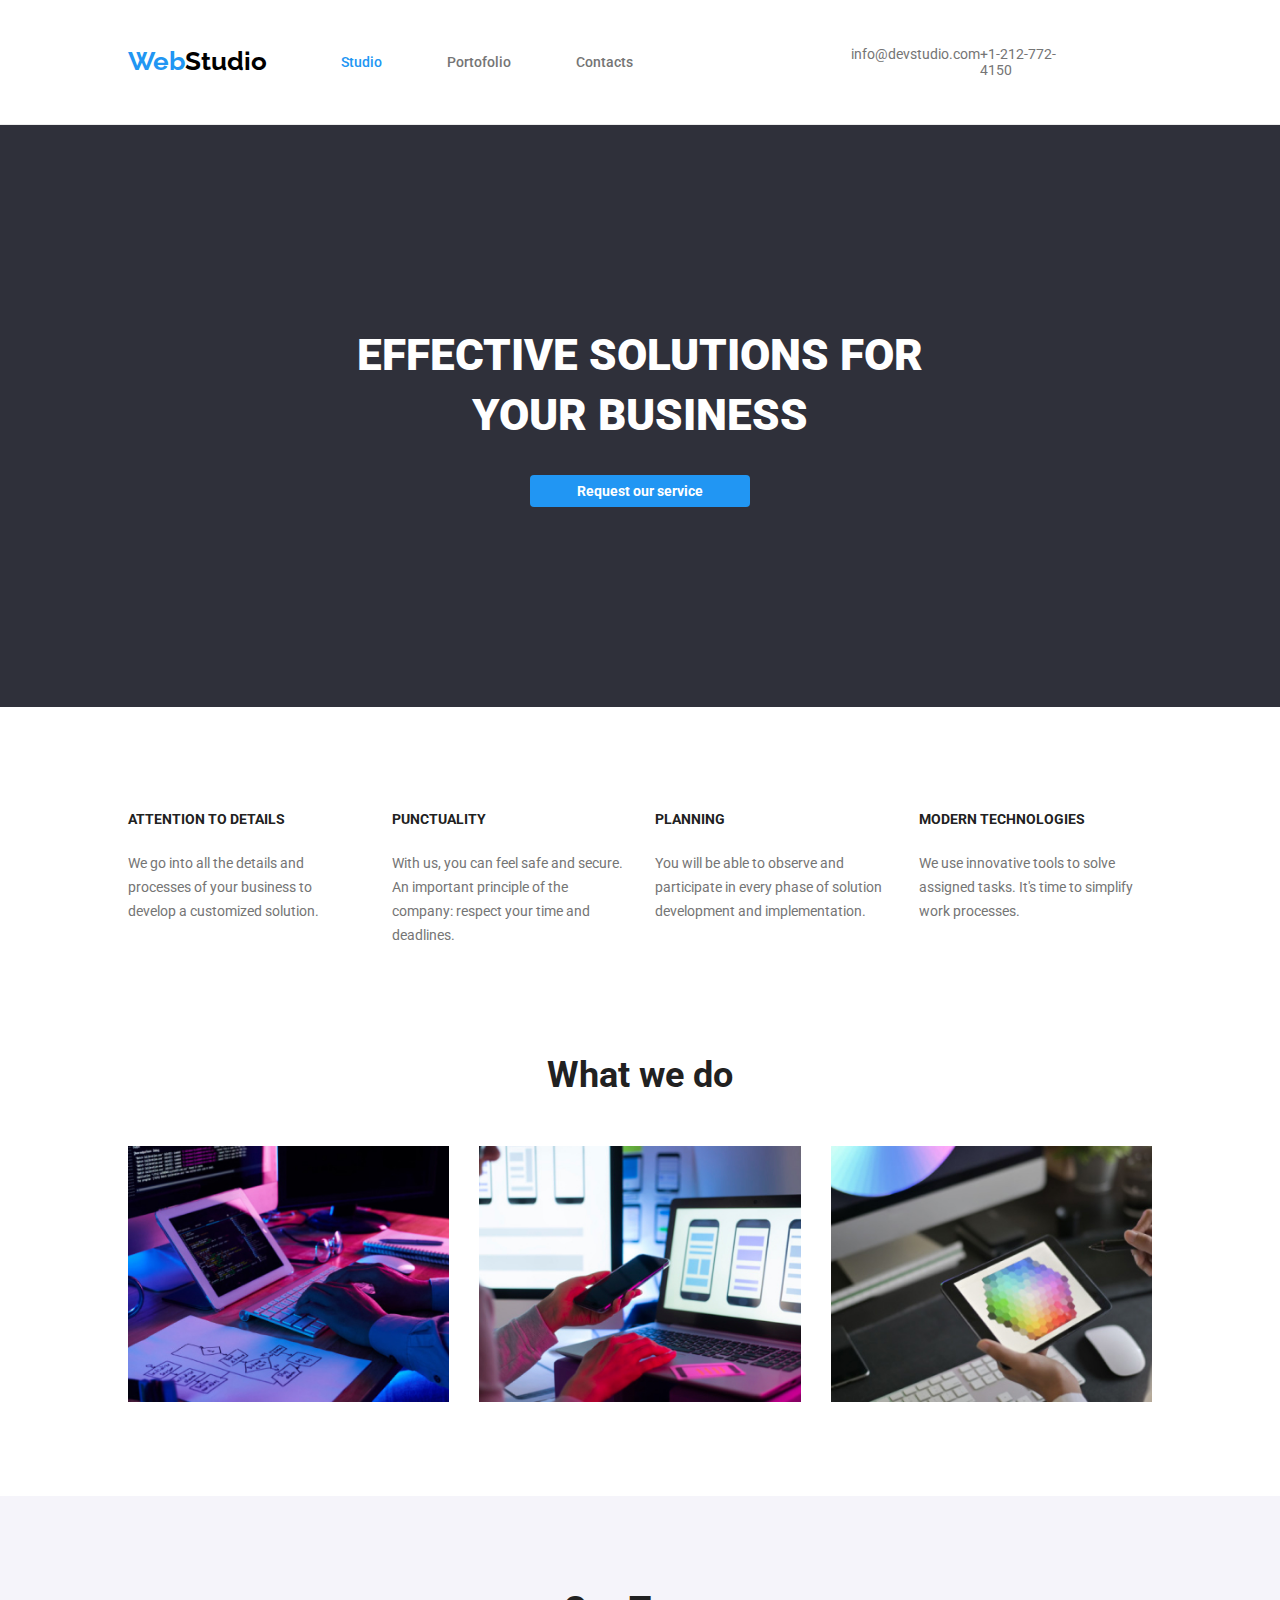
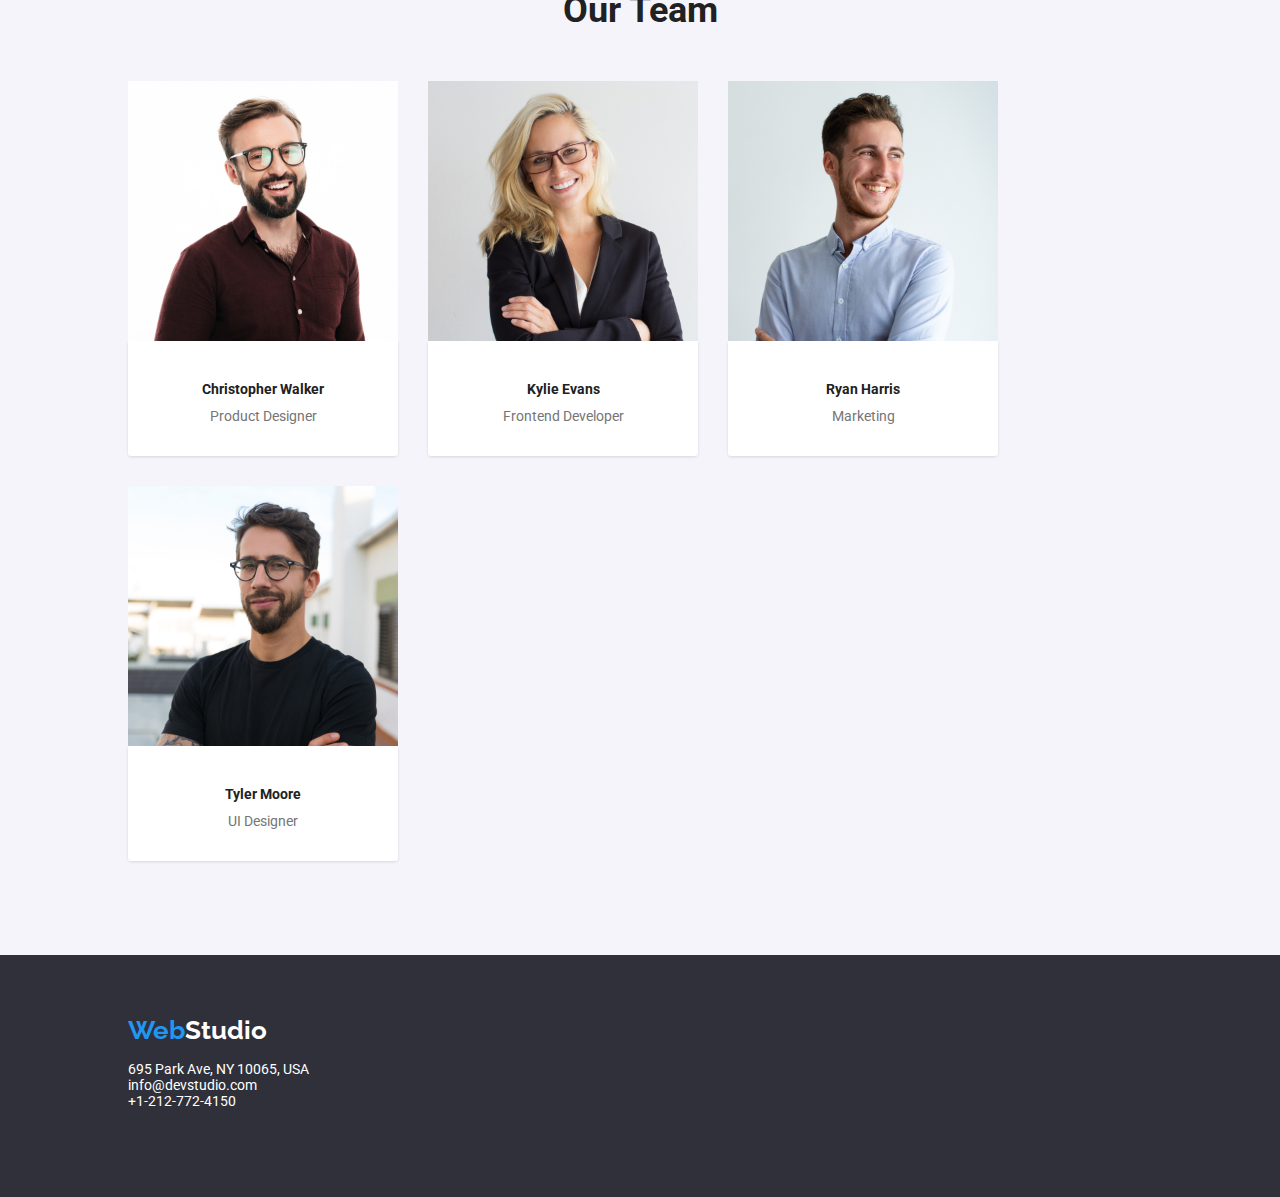
<file: index.html>
<!DOCTYPE html>
<html lang="en">
  <head>
    <meta charset="UTF-8" />
    <meta name="viewport" content="width=device-width, initial-scale=1.0" />
    <title>Studio</title>
    <link rel="preconnect" href="https://fonts.googleapis.com" />
    <link rel="preconnect" href="https://fonts.gstatic.com" crossorigin />
    <link
      href="https://fonts.googleapis.com/css2?family=Raleway:wght@700&family=Roboto:wght@400;500;700;900&display=swap"
      rel="stylesheet"
    />
    <link
      rel="stylesheet"
      href="https://cdnjs.cloudflare.com/ajax/libs/modern-normalize/1.0.0/modern-normalize.min.css"
    />
    <link rel="stylesheet" href="css/style.css" />
  </head>

  <body>
    <div class="container">
      <div class="header-container">
        <header class="global-header">
          <!--Logo-->
          <a href="#" class="header-logo"
            ><span class="header-logo-web">Web</span>Studio</a
          >

          <!--Navigation Bar-->
          <div class="nav-container">
            <nav class="main-navigation">
              <ul>
                <li>
                  <a href="./index.html"><span class="current">Studio</span></a>
                </li>
                <li><a href="./portofolio.html">Portofolio</a></li>
                <li><a href="#">Contacts</a></li>
              </ul>
            </nav>

            <!--Contact-->

            <ul class="contact-container">
              <li>
                <a href="mailto:info@devstudio.com">info@devstudio.com</a>
              </li>
              <li><a href="tel:+1-212-772-4150">+1-212-772-4150</a></li>
            </ul>
          </div>
        </header>
      </div>

      <main>
        <section class="request-section">
          <h1>
            EFFECTIVE SOLUTIONS FOR <br />
            YOUR BUSINESS
          </h1>
          <button type="button" class="request-button" href="#">
            Request our service
          </button>
        </section>

        <!--What we do section-->

        <section class="what-we-do-section">
          <div class="what-we-do-container">
            <ul class="what-we-do-list">
              <li class="what-we-do">
                <h3 class="what-we-do-title">ATTENTION TO DETAILS</h3>
                <p>
                  We go into all the details and processes of your business to
                  develop a customized solution.
                </p>
              </li>

              <li class="what-we-do">
                <h3 class="what-we-do-title">PUNCTUALITY</h3>
                <p>
                  With us, you can feel safe and secure. An important principle
                  of the company: respect your time and deadlines.
                </p>
              </li>

              <li class="what-we-do">
                <h3 class="what-we-do-title">PLANNING</h3>
                <p>
                  You will be able to observe and participate in every phase of
                  solution development and implementation.
                </p>
              </li>

              <li class="what-we-do">
                <h3 class="what-we-do-title">MODERN TECHNOLOGIES</h3>
                <p>
                  We use innovative tools to solve assigned tasks. It's time to
                  simplify work processes.
                </p>
              </li>
            </ul>
          </div>
        </section>

        <section class="images-section">
          <div class="images-container">
            <h2>What we do</h2>
            <ul class="images-list">
              <li class="images">
                <img
                  src="./images/what-we-do-1.jpg"
                  alt="Man typing plans from paper to computer"
                  width="370"
                />
              </li>

              <li class="images">
                <img
                  src="./images/what-we-do-2.jpg"
                  alt="Man optimizing phone app from computer"
                  width="370"
                />
              </li>

              <li class="images">
                <img
                  src="./images/what-we-do-3.jpg"
                  alt="Man choosing color palette from tablet"
                  width="370"
                />
              </li>
            </ul>
          </div>
        </section>

        <!--Our Team section-->

        <section class="our-team-section">
          <div class="our-team-container">
            <h2>Our Team</h2>
            <ul class="our-team-list">
              <li class="our-team-item">
                <img
                  src="./images/our-team-1.jpg"
                  alt="Product Designer"
                  width="270"
                />
                <div class="our-team-footer">
                  <h3>Christopher Walker</h3>
                  <p>Product Designer</p>
                </div>
              </li>
              <li class="our-team-item">
                <img
                  src="./images/our-team-2.jpg"
                  alt="Frontend Developer"
                  width="270"
                />
                <div class="our-team-footer">
                  <h3>Kylie Evans</h3>
                  <p class="job-position">Frontend Developer</p>
                </div>
              </li>

              <li class="our-team-item">
                <img
                  src="./images/our-team-3.jpg"
                  alt="Marketing"
                  width="270"
                />
                <div class="our-team-footer">
                  <h3>Ryan Harris</h3>
                  <p class="job-position">Marketing</p>
                </div>
              </li>

              <li class="our-team-item">
                <img
                  src="./images/our-team-4.jpg"
                  alt="UI Designer"
                  width="270"
                />
                <div class="our-team-footer">
                  <h3>Tyler Moore</h3>
                  <p class="job-position">UI Designer</p>
                </div>
              </li>
            </ul>
          </div>
        </section>
      </main>

      <!--Address section-->

      <footer class="global-footer">
        <div class="logo-footer-container">
          <a
            href="https://www.figma.com/file/TwjztGEkwMravGL9pPVt8l/Web-Studio-
        Homework-Project?type=design&node-id=74568-301&mode=design&t=ONibkh4hwl0cAPnj-0"
            class="logo-footer"
            ><span class="logo-footer-web">Web</span>Studio</a
          >
        </div>
        <address>
          <ul class="address-container">
            <li>695 Park Ave, NY 10065, USA</li>
            <li>
              <a href="mailto:info@devstudio.com" class="contact-footer"
                >info@devstudio.com</a
              >
            </li>
            <li>
              <a href="tel:+1-212-772-4150" class="contact-footer"
                >+1-212-772-4150</a
              >
            </li>
          </ul>
        </address>
      </footer>
    </div>
  </body>
</html>
</file>
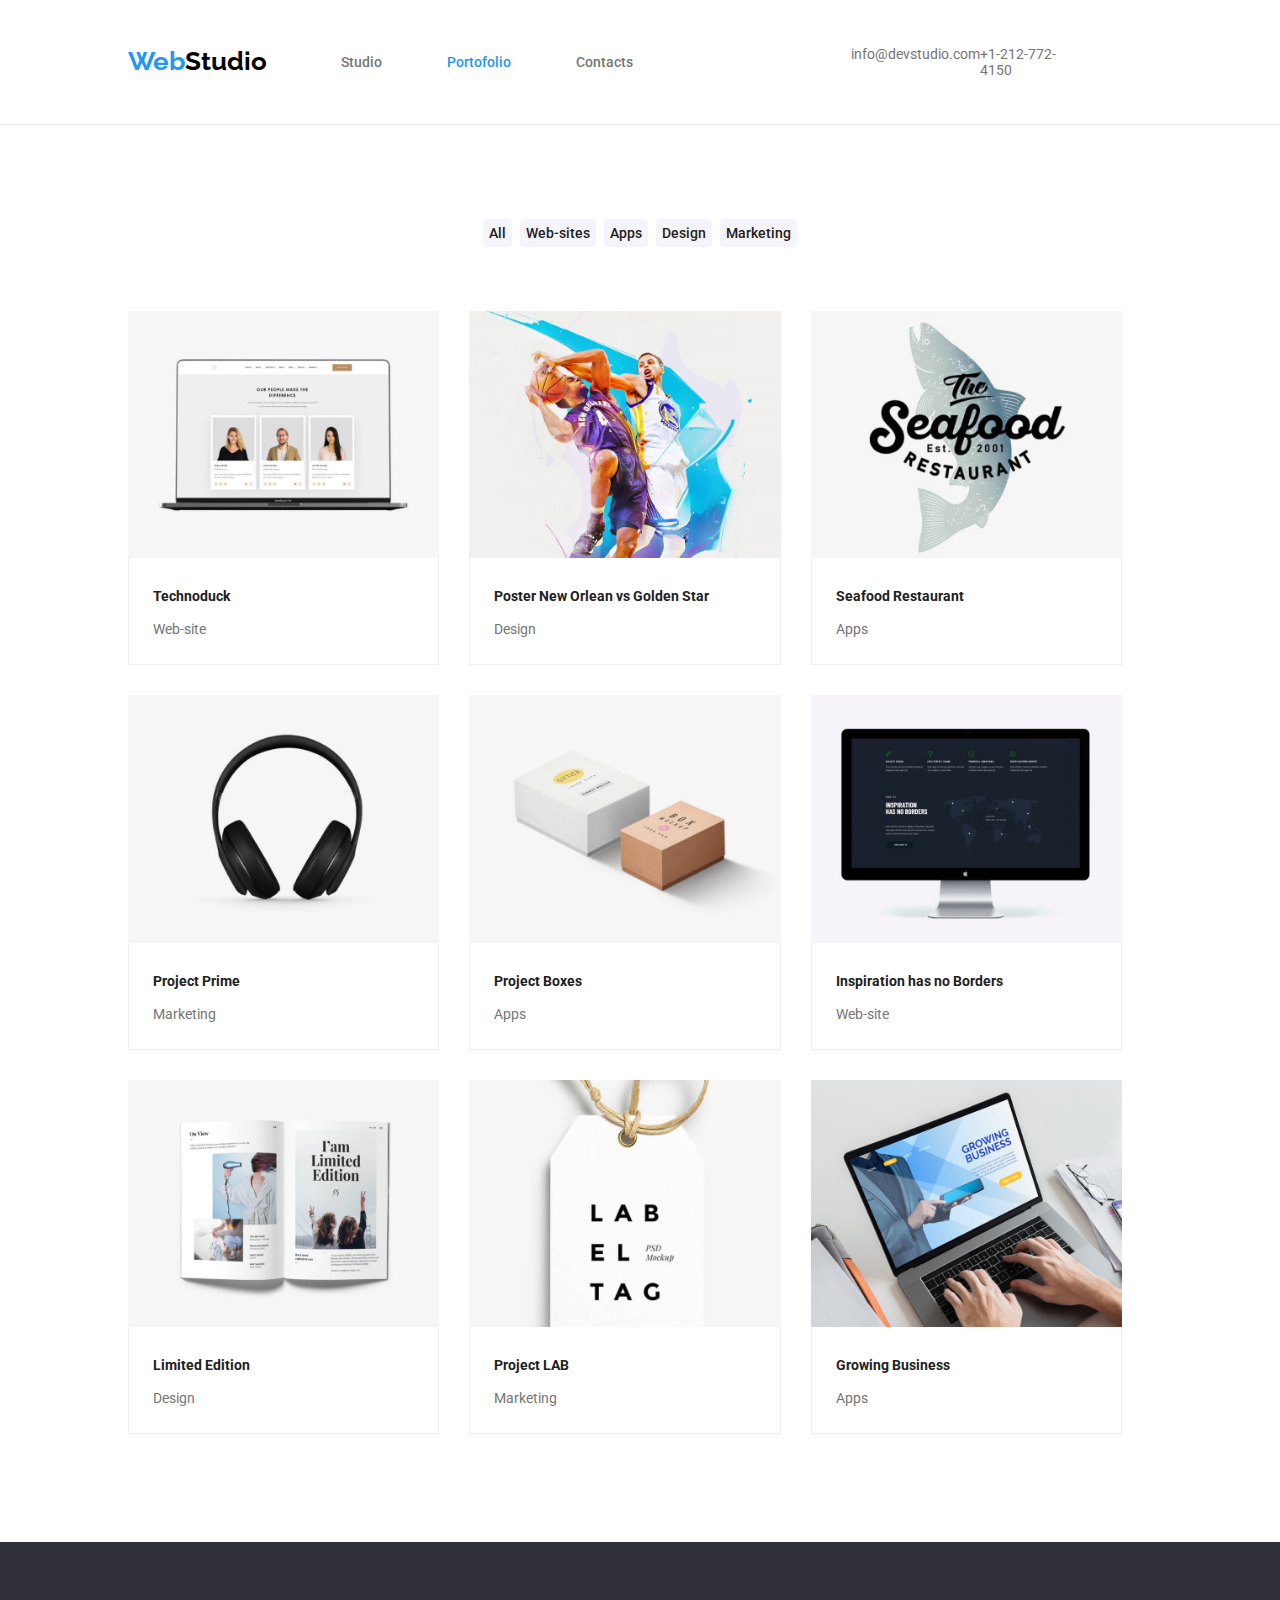
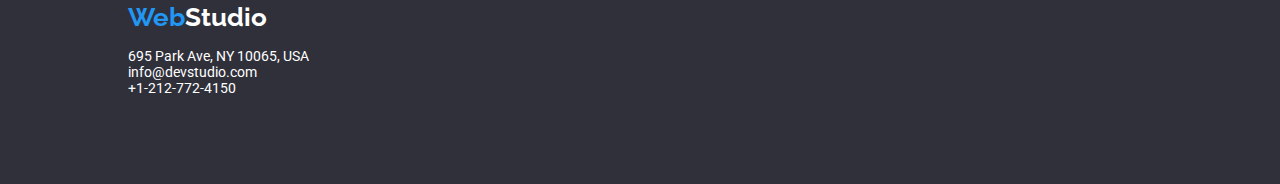
<file: portofolio.html>
<!DOCTYPE html>
<html lang="en">
  <head>
    <meta charset="UTF-8" />
    <meta name="viewport" content="width=device-width, initial-scale=1.0" />
    <title>Portofolio</title>
    <link rel="preconnect" href="https://fonts.googleapis.com" />
    <link rel="preconnect" href="https://fonts.gstatic.com" crossorigin />
    <link
      href="https://fonts.googleapis.com/css2?family=Raleway:wght@700&family=Roboto:wght@400;500;700;900&display=swap"
      rel="stylesheet"
    />
    <link
      rel="stylesheet"
      href="https://cdnjs.cloudflare.com/ajax/libs/modern-normalize/1.0.0/modern-normalize.min.css"
    />
    <link rel="stylesheet" href="css/style.css" />
  </head>

  <body>
    <div class="container">
    <div class="header-container">
      <header class="global-header">
      <!--Logo-->

      <a
        href="#"
        class="header-logo"
        ><span class="header-logo-web">Web</span>Studio</a
      >

      <!--Navigation Bar-->
    <div class="nav-container">
      <nav class="main-navigation">
        <ul>
          <li><a href="./index.html">Studio</a></li>
          <li><a href="./portofolio.html"><span class="current">Portofolio</span></a></a></li>
          <li><a href="#">Contacts</a></li>
        </ul>
      </nav>

      <!--Contact-->
      <div class="contact-container">
      <ul>
        <li><a href="mailto:info@devstudio.com">info@devstudio.com</a></li>
        <li><a href="tel:+1-212-772-4150">+1-212-772-4150</a></li>
      </ul>
    </div>
    </div>
      
    </header></div>  
    

    <main>
      
      <section class="portofolio-section">
        <div class="portofolio-container">
        <ul class="filter">
          <li >
            <button type="button" class="filter-button" href="#">All</button>
          </li>
          <li >
            <button type="button" class="filter-button" href="#">Web-sites</button>
          </li>
          <li >
            <button type="button" class="filter-button" href="#">Apps</button>
          </li>
          <li >
            <button type="button" class="filter-button" href="#">Design</button>
          </li>
          <li >
            <button type="button" class="filter-button" href="#">Marketing</button>
          </li>
        </ul>

        <ul class="filter-list">
          <li class="filter-card">
            <img src="./images/technoduck.jpg" alt="Technoduck" width="370" />
            <div class="filter-card-footer"><h3 class="filter-title">Technoduck</h3>
            <span>Web-site</span></div>
          </li>

          <li class="filter-card">
            <img
              src="./images/poster.jpg"
              alt="Poster New Orlean vs Golden Star"
              width="370"
            />
            <div class="filter-card-footer"><h3 class="filter-title">Poster New Orlean vs Golden Star</h3>
            <span>Design</span></div>
          </li>

          <li class="filter-card">
            <img
              src="./images/seafood.jpg"
              alt="Seafood Restaurant"
              width="370"
            />
            <div class="filter-card-footer"><h3 class="filter-title">Seafood Restaurant</h3>
            <span>Apps</span></div>
          </li>

          <li class="filter-card">
            <img
              src="./images/project-prime.jpg"
              alt="Project Prime"
              width="370"
            />
            <div class="filter-card-footer"><h3 class="filter-title">Project Prime</h3>
            <span>Marketing</span></div>
          </li>

          <li class="filter-card">
            <img
              src="./images/project-boxes.jpg"
              alt="Project Boxes"
              width="370"
            />
            <div class="filter-card-footer"><h3 class="filter-title">Project Boxes</h3>
            <span>Apps</span></div>
          </li>

          <li class="filter-card">
            <img
              src="./images/inspiration.jpg"
              alt="Inspiration has no Borders"
              width="370"
            />
            <div class="filter-card-footer"><h3 class="filter-title">Inspiration has no Borders</h3>
            <span>Web-site</span></div>
          </li>

          <li class="filter-card">
            <img
              src="./images/limited-edition.jpg"
              alt="Limited Edition"
              width="370"
            />
            <div class="filter-card-footer"><h3 class="filter-title">Limited Edition</h3>
            <span>Design</span></div>
          </li>

          <li class="filter-card">
            <img src="./images/project-lab.jpg" alt="Project LAB" width="370" />
            <div class="filter-card-footer"><h3 class="filter-title">Project LAB</h3>
            <span>Marketing</span></div>
          </li>

          <li class="filter-card">
            <img
              src="./images/growing-busines.jpg"
              alt="Growing Business"
              width="370"
            />
            <div class="filter-card-footer"><h3 class="filter-title">Growing Business</h3>
            <span>Apps</span></div>
          </li>
        </ul>
      </div>
      </section>
    </main>

    <!--Address section-->

    <footer class="global-footer">
        <div class="logo-footer-container">
          <a
            href="https://www.figma.com/file/TwjztGEkwMravGL9pPVt8l/Web-Studio-
        Homework-Project?type=design&node-id=74568-301&mode=design&t=ONibkh4hwl0cAPnj-0"
            class="logo-footer"
            ><span class="logo-footer-web">Web</span>Studio</a
          >
        </div>
        <address>
          <ul class="address-container">
            <li>695 Park Ave, NY 10065, USA</li>
            <li>
              <a href="mailto:info@devstudio.com" class="contact-footer"
                >info@devstudio.com</a
              >
            </li>
            <li>
              <a href="tel:+1-212-772-4150" class="contact-footer"
                >+1-212-772-4150</a
              >
            </li>
          </ul>
        </address>
      </footer>
  </div>
  </body>
</html>
</file>
<file: css/style.css>
*,
*::before,
*::after {
    box-sizing: border-box;
}
body {
    background-color: #ffffff;
    font-family: "Roboto",sans-serif;
    font-size: 14px; 
    color:#757575;
    --blue-color: #2196f3;
    --font-dark-grey-color: #212121;
    --background-grey-color: #2F303A;
    --background-white-color: #ffffff;
    --background-light-grey-color: #F5F4FA;
    --blue-hover-color: #188CE8;
    --black-color: #000000;

}
.container {
    max-width: 100%;
    margin: 0 auto;
}
ul {
    list-style-type: none;
}
:link {
    text-decoration:none;
    color: inherit;
}
img {
    display: block;
    max-width: 100%;
    height: auto; 
}
a:hover, a:focus {
    color: var(--blue-color);
    text-decoration: underline;
}
.header-container {
    background-color: var(--background-white-color);
    max-width: 100%;
    border-bottom: 1px solid #ECECEC;
}
.global-header .header-logo {
    color: var(--black-color);
    font-family: "Raleway";
    font-weight: 700;
    font-size: 26px;
    text-decoration: none;
    display: block;
    align-items: center;
    width: 12%;
}
.header-logo-web {
    color: var(--blue-color);
    font-family: "Raleway";
    font-weight: 700;
    font-size: 26px;
}
.global-header {
    background-color: var(--background-white-color);
    width: 80%;
    display: flex;
    margin: 0 auto;
    padding-top: 32px;
    padding-bottom: 32px;
}
.global-header .main-navigation {
    width: 40%;
    display: flex;
    padding: 0;
    margin: 0;
}
.global-header .main-navigation ul {
    display: flex;
    width: 100%;
    justify-content: space-between;
    list-style-type: none;
    padding: 0;
    margin: 0;
}
.global-header a {
    padding-top: 15px;
    padding-bottom: 15px;
}
.nav-container {
    display: flex;
    width: 80%;
    align-items: center;
    justify-content: space-between;
    padding-left: 90px;
}
.contact-container {
    display: flex;
    width: 30%;
    justify-content:space-between;
    margin: 0;
    padding: 0;
}
.contact-container ul {
    display: flex;
    width: 100%;
    justify-content: space-between;
    padding: 0;
    margin: 0;
}
.contact-container a {
    padding-top: 30px;
    padding-bottom: 30px;

}
.global-header .main-navigation a {
    padding-top: 30px;
    padding-bottom: 30px;
}
.global-header .main-navigation a:visited {
    color: var(--font-dark-grey-color);
}

.global-header .main-navigation a:hover,
 .global-header .main-navigation a:focus {
    color: var(--blue-color);
    text-decoration: none;
}
.global-header .main-navigation a:active {
    color: var(--blue-color);
}
.global-header .main-navigation {
    font-family: inherit;
    font-weight: 500;
}
.global-header .main-navigation .current {
    color: var(--blue-color);
}
.request-section {
    background-color: var(--background-grey-color);
    display: block;
    margin: 0 auto;
    max-width: 100%;
    padding-top: 200px;
    padding-bottom: 200px;
    text-align: center;
}
.request-section h1{
    max-width: 696px;
    font-family: inherit;
    color: var(--background-white-color);
    font-weight: 900;
    font-size: 44px;
    line-height: 60px;
    padding-bottom: 30px;
    margin: 0 auto;
    text-align: center;
    display: block;
}
.request-section .request-button {
    font-family: inherit;
    font-weight: 700;
    color:var(--background-white-color);
    background-color: var(--blue-color);
    cursor: pointer;
    border: none;   
    display: block;
    margin: 0 auto;
    width: 220px;
    border-radius: 4px;
    line-height: 30px;
    padding: 10 19 10 20;
}
.request-section .request-button:hover,
.request-section .request-button:focus,
.request-section .request-button:active {
    background-color: var(--blue-hover-color);
    color: var(--background-white-color);
}

h2 {
    font-family: inherit;
    color: var(--font-dark-grey-color);
    font-weight: 700;
    font-size: 36px;
    text-align: center;
    margin: 0 auto;
    padding-bottom: 50px;
}
h3 {
    font-family: inherit;
    color: var(--font-dark-grey-color);
    font-weight: 700;
    font-size: 14px;
    margin: 0;
    line-height: 36px;
}
.what-we-do-section {
    max-width: 100%;
    background-color: var(--background-white-color);
    padding-bottom: 94px;
    padding-top: 94px;
}
.what-we-do-container {
    max-width: 80%;
    margin: 0 auto;    
}
.what-we-do-container .what-we-do-list {
    display: flex;
    flex-wrap: nowrap;
    gap: 30px;
    padding: 0;
    margin: 0 auto;
}
.what-we-do-container .what-we-do-list .what-we-do {
    flex-basis: calc((100%-120px)/4);
    color: inherit;
    font-family: inherit;
    line-height: 24px;
    margin: 0;
}
.what-we-do-container .what-we-do-list .what-we-do .what-we-do-title {
    color: var(--font-dark-grey-color);
    font-weight: 700;
    text-align: left;
    line-height: 1,5;
    margin: 0;
}
.what-we-do-container .what-we-do-list .what-we-do p {
    max-width: 270px;
}
.images-section {
    max-width: 100%;
    background-color: var(--background-white-color);
    padding-bottom: 94px;
}
.images-container {
    width: 80%;
    margin: 0 auto;
}
.images-container .images-list {
    display: flex;
    flex-wrap:calc((100%-60px)/3);
    gap: 30px;
    padding-left: 0;
    margin: 0;
}
.images-container .images-list .images {
    width: 100%;
    line-height: 1;
    padding: 0;
    display: block;
}
.our-team-section {
    background-color: var(--background-light-grey-color);
    max-width: 100%;
}
.our-team-container {
    background-color: var(--background-light-grey-color); 
    max-width: 80%;
    margin: 0 auto;
    padding-bottom: 94px;
}

.our-team-container .our-team-list {
    gap: 30px;
    padding: 0;
    align-content: center;
    display: flex;
    flex-wrap: wrap;
    padding: 0;
    margin-top: 0;
    margin-bottom: 0;
}
.our-team-container h2{
    padding-top: 94px;
    padding-bottom: 50px;
    margin-top: 0;
    margin-bottom: 0;
}
.our-team-item {
    background-color: var(--background-white-color);
    flex-basis: calc((100%-120px) / 4);
    display: block;
    padding: 0;
}
.our-team-section .our-team-container .our-team-list .our-team-footer {
    color: inherit;
    font-family: inherit;
    text-align: center;
    line-height: 19px;
    display: block;
    padding: 30px 70px 30px 70px;
    border-radius: 0px 0px 4px 4px;
    box-shadow: 0px 2px 1px 0px #00000033;
    box-shadow: 0px 1px 1px 0px #00000024;
    box-shadow: 0px 1px 3px 0px #0000001F;
    margin: 0;
}
.our-team-footer p {
    margin: 0;
}
.global-footer {
    background-color: var(--background-grey-color);
    max-width: 100%;
    display: block;
    padding-top: 60px;
    padding-bottom: 28px;
}
.logo-footer-container {
    max-width: 80%;
    display: block;
    margin: 0 auto;
}
.global-footer  .logo-footer {
    color: var(--background-white-color);
    font-family: "Raleway";
    font-weight: 700;
    font-size: 26px;
    text-decoration: none;
    line-height: 30.52px;
}
.global-footer .logo-footer .logo-footer-web {
    color: var(--blue-color);
    font-family: "Raleway";
    font-weight: 700;
    font-size: 26px;
} 
.global-footer .address-container {
    max-width: 80%;
    padding-top: 15px;
    margin: 0 auto;
    padding-left: 0;
    padding-bottom: 60px;
}
address {
    color:var(--background-white-color);
    font-family: inherit;
    line-height: 16px;
    font-style: normal;
} 
.global-footer .contact-footer {
    font-family: inherit;
    font-style:normal;
    font-weight: 400;
}
.portofolio-section {
    max-width: 100%;
    background-color: var(--background-white-color);
    padding-top: 94px;
    padding-bottom: 94px;   
}
.portofolio-section .portofolio-container {
    max-width: 80%;
    margin: 0 auto;
}
.filter {
    width: 516px;
    padding-bottom: 50px;
    border-radius: 4px;
    padding-left: 0;
    margin: 0 auto;
    display: flex;
    justify-content: center;
    gap: 8px;

}
.filter .filter-button {
    color: var(--font-dark-grey-color);
    font-family: inherit;
    font-weight: 500;
    cursor: pointer;
    border-radius: 4px;
    line-height: 26px;
}
.filter .filter-button {
    font-family: inherit;
    font-weight: 500;
    background-color:var(--background-light-grey-color);
    border: var(--background-light-grey-color);
    color: var(--font-dark-grey-color);
    cursor: pointer;
}
.filter .filter-button:hover,
.filter .filter-button:focus,
 .filter .filter-button:active {
    color: var(--background-white-color);
    background-color: var(--blue-color);
    border-color: var(--blue-color);
}
.filter-list .filter-card {
    width: 100%;
    display: block;
    flex-basis: calc((100% - 90px) / 3);
}
.filter-card-footer {
    width: 100%;
    flex-basis: calc((100% - 90px) / 3);
    border-left: 1px solid #EEEEEE;
    border-bottom: 1px solid #EEEEEE;
    border-right: 1px solid #EEEEEE;
    margin: 0;
    padding: 20px 24px 20px 24px ;
    line-height: 30px;
}
.filter-list .filter-card .filter-title {
    color: var(--font-dark-grey-color);
    font-family: inherit;
    font-weight: 700;
    text-align: left;
}
.filter-list {
    display: flex;
    flex-wrap: wrap;
    gap: 30px;
    padding: 0;
}
</file>
